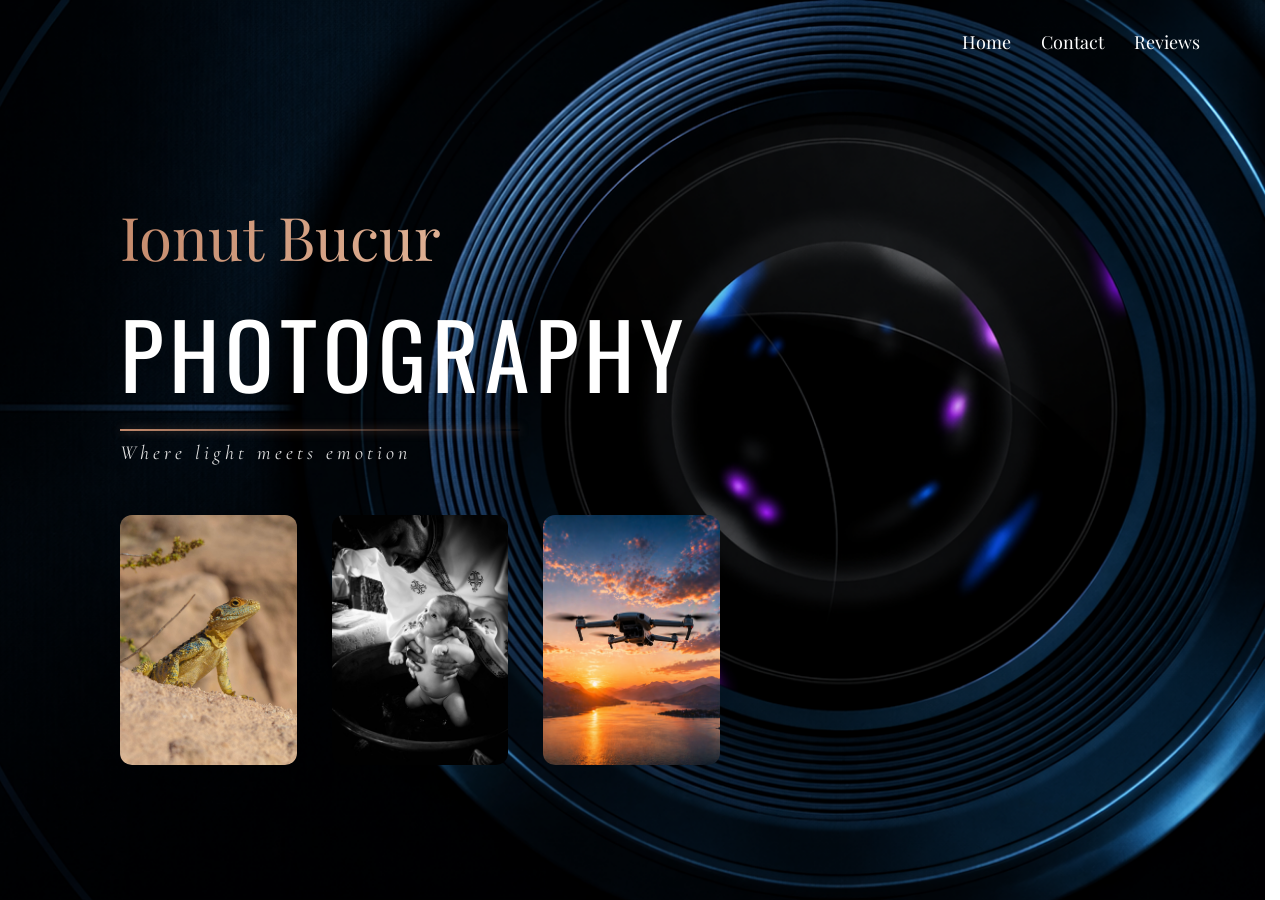
<file: index.html>
<!DOCTYPE html>
<html lang="ro">
<head>
<meta charset="UTF-8">
<meta name="viewport" content="width=device-width, initial-scale=1.0">

<title>Ionut Bucur Photography</title>

<meta property="og:title" content="Ionut Bucur Photography">
<meta property="og:description" content="Professional photography – landscapes, events & drone footage">
<meta property="og:image" content="https://ionutb94.github.io/ionutbucurphotography/preview.jpg">
<meta property="og:url" content="https://ionutb94.github.io/ionutbucurphotography/">
<meta property="og:type" content="website">

<meta name="twitter:card" content="summary_large_image">

<link rel="icon" type="image/png" href="favicon.png">
<link rel="apple-touch-icon" href="favicon.png">

<link href="https://fonts.googleapis.com/css2?family=Playfair+Display:wght@700&family=Oswald:wght@700&family=Cormorant+Garamond:ital@1&display=swap" rel="stylesheet">

<style>

html {
    scrollbar-gutter: stable;
}

body {
    overflow-y: scroll;
}

body {
    margin: 0;
    background: url("fundal.jpg") no-repeat right center;
    background-size: cover;
    color: white;
    overflow-x: hidden;
}

/* HERO */
.hero {
    min-height: 100vh;
    display: flex;
    align-items: center;
    padding-left: 120px;
}

/* NAV */
.nav {
    position: fixed !important;
    top: 30px;
    right: 80px;
    z-index: 9999;
}

.nav a {
    margin-left: 30px;
    color: white;
    text-decoration: none;
    font-family: 'Playfair Display', serif;
    font-size: 18px;
}

/* CONTENT */
.content {
    max-width: 600px;
    margin-top: 60px;
}

/* TITLU */
.title {
    font-family: 'Playfair Display', serif;
    font-size: 60px;
    margin-bottom: 10px;
    background: linear-gradient(90deg, #c58b6d, #f5d0b5);
    -webkit-background-clip: text;
    -webkit-text-fill-color: transparent;
}

.subtitle {
    font-family: 'Oswald', sans-serif;
    font-size: 90px;
    letter-spacing: 6px;
}

/* LINE */
.line {
    width: 400px; /* mai lungă */
    height: 2px;
    background: linear-gradient(to right, #c58b6d, rgba(197,139,109,0));
    margin: 10px 0 10px 0; /* MUTĂ LINIA MAI SUS */
    box-shadow: 0 0 10px rgba(197,139,109,0.5);
}

/* TAGLINE */
.tagline {
    font-family: 'Cormorant Garamond', serif;
    font-style: italic;
    letter-spacing: 4px;
    font-size: 20px;
    color: #ddd;
}

/* CATEGORIES */
.categories {
    display: flex;
    gap: 35px;
    margin-top: 50px;
}

/* CARD */
.card {
    position: relative;
    width: 350px;
    height: 250px;
    overflow: hidden;
    border-radius: 12px;
    cursor: pointer;
}

.card img {
    width: 100%;
    height: 100%;
    object-fit: cover;
    transition: 0.4s;
}

.overlay {
    position: absolute;
    bottom: 0;
    width: 100%;
    padding: 12px;
    background: linear-gradient(to top, rgba(0,0,0,0.85), transparent);
    opacity: 0;
    transition: 0.4s;
}

.card:hover img {
    transform: scale(1.1);
}

.card:hover .overlay {
    opacity: 1;
}

/* 📱 MOBILE */
@media (max-width: 768px) {

    .hero {
        padding-left: 20px;
        padding-right: 20px;
        padding-top: 100px;
        align-items: flex-start;
    }

    .nav {
        right: 20px;
        top: 20px;
    }

    .nav a {
        font-size: 16px;
        margin-left: 15px;
    }

    .categories {
        flex-direction: column;
    }

    .card {
        width: 100%;
        max-width: 320px;
        height: 200px;
    }

    .title {
        font-size: 40px;
    }

    .subtitle {
        font-size: 50px;
    }

    /* 🔥 ASTA E IMPORTANT */
    body {
        background-position: center center;
    }

}

/* HAMBURGER */
.menu-toggle {
    display: none;
    font-size: 28px;
    cursor: pointer;
}

/* NAV LINKS */
.nav-links {
    display: flex;
}

/* MOBILE */
@media (max-width: 768px) {

    .menu-toggle {
        display: block;
        color: white;
    }

    .nav-links {
        position: absolute;
        top: 60px;
        right: 0;
        background: rgba(0,0,0,0.9);
        width: 200px;
        flex-direction: column;
        text-align: right;
        padding: 20px;
        display: none;
    }

    .nav-links a {
        display: block;
        margin: 15px 0;
    }
    
    .overlay {
        opacity: 1 !important;
        background: linear-gradient(to top, rgba(0,0,0,0.9), transparent);
        font-size: 16px;
        padding: 15px;
    }
}

</style>
</head>

<body>

<div class="nav">

    <div class="menu-toggle" onclick="toggleMenu()">
        ☰
    </div>

    <div class="nav-links" id="navLinks">
        <a href="index.html">Home</a>
        <a href="contact.html">Contact</a>
        <a href="reviews.html">Reviews</a>
    </div>

</div>

<div class="hero">

<div class="content">

<div class="title">Ionut Bucur</div>
<div class="subtitle">PHOTOGRAPHY</div>

<div class="line"></div>

<div class="tagline">Where light meets emotion</div>

<div class="categories">

<!-- LANDSCAPE -->
<div class="card" onclick="location.href='landscape.html'">
    <img src="land10.jpg">
    <div class="overlay">Landscape Photography</div>
</div>

<!-- EVENTS -->
<div class="card" onclick="location.href='events.html'">
    <img src="event10_1.jpg">
    <div class="overlay">Events Photography</div>
</div>

<!-- DRONE -->
<div class="card" onclick="location.href='drone.html'">
    <img src="drona.jpg">
    <div class="overlay">Drone Footage</div>
</div>

</div>

</div>

</div>

<script>
function toggleMenu() {
    var menu = document.getElementById("navLinks");

    if (menu.style.display === "block") {
        menu.style.display = "none";
    } else {
        menu.style.display = "block";
    }
}
</script>
</script>

</body>
</html>
</file>
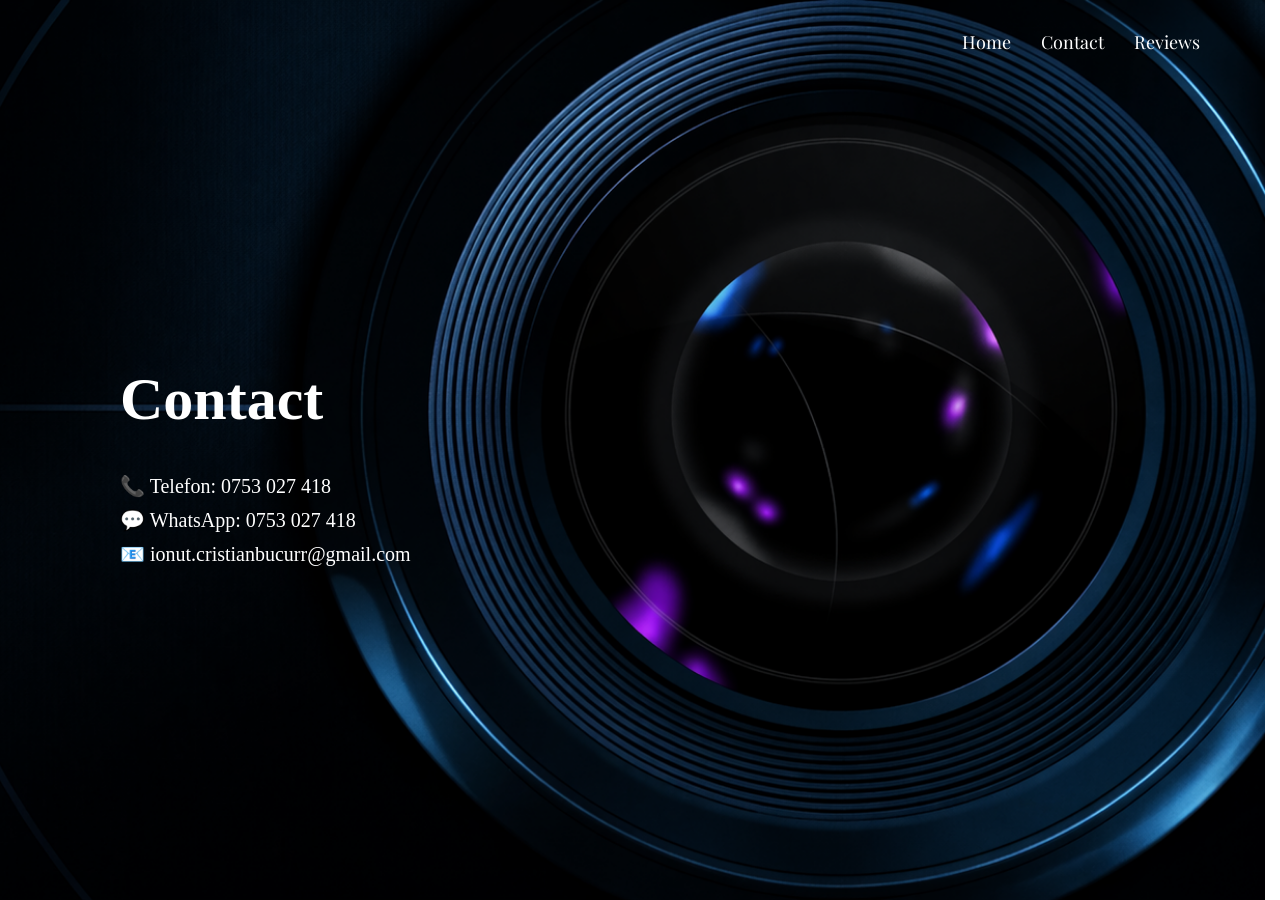
<file: contact.html>
<!DOCTYPE html>
<html lang="ro">
<head>
<meta charset="UTF-8">
<meta name="viewport" content="width=device-width, initial-scale=1.0">

<title>Contact</title>

<link rel="icon" type="image/png" href="favicon.png">
<link rel="apple-touch-icon" href="favicon.png">

<!-- 🔥 FONTURI IDENTICE -->
<link href="https://fonts.googleapis.com/css2?family=Playfair+Display:wght@700&family=Oswald:wght@700&family=Cormorant+Garamond:ital@1&display=swap" rel="stylesheet">

<style>

html {
    scrollbar-gutter: stable;
}

body {
    overflow-y: scroll;
}

/* FUNDAL */
body {
    margin: 0;
    background: url("fundal.jpg") no-repeat right center;
    background-size: cover;
    color: white;
    overflow-x: hidden;
}

/* HERO */
.hero {
    min-height: 100vh;
    display: flex;
    align-items: center;
    padding-left: 120px;
}

/* 🔥 NAV IDENTIC CU INDEX */
.nav {
    position: fixed !important;
    top: 30px;
    right: 80px;
    z-index: 9999;
}

.nav a {
    margin-left: 30px;
    color: white;
    text-decoration: none;
    font-family: 'Playfair Display', serif;
    font-size: 18px;
}

/* CONTENT */
.content {
    max-width: 600px;
}

h1 {
    font-size: 60px;
}

p {
    font-size: 20px;
    margin: 10px 0;
}

/* 📱 MOBILE */
@media (max-width: 768px) {

    .hero {
        padding-left: 20px;
        padding-right: 20px;
        padding-top: 100px;
        align-items: flex-start;
    }

    .nav {
        right: 20px;
        top: 20px;
    }

    .nav a {
        font-size: 16px;
        margin-left: 15px;
    }

    h1 {
        font-size: 40px;
    }

    p {
        font-size: 18px;
    }

}

/* HAMBURGER */
.menu-toggle {
    display: none;
    font-size: 28px;
    cursor: pointer;
}

/* NAV LINKS */
.nav-links {
    display: flex;
}

/* MOBILE */
@media (max-width: 768px) {

    .menu-toggle {
        display: block;
        color: white;
    }

    .nav-links {
    position: absolute;
    top: 60px;
    right: 0;
    background: rgba(0,0,0,0.9);
    width: 200px;
    flex-direction: column;
    text-align: right;
    padding: 20px;
    display: none;
}

    .nav-links a {
        display: block;
        margin: 15px 0;
    }

}

</style>
</head>

<body>

<div class="nav">

    <div class="menu-toggle" onclick="toggleMenu()">
        ☰
    </div>

    <div class="nav-links" id="navLinks">
        <a href="index.html">Home</a>
        <a href="contact.html">Contact</a>
        <a href="reviews.html">Reviews</a>
    </div>

</div>

<div class="hero">

<div class="content">
    <h1>Contact</h1>
    <p>📞 Telefon: 0753 027 418</p>
    <p>💬 WhatsApp: 0753 027 418</p>
    <p>📧 ionut.cristianbucurr@gmail.com</p>
</div>

</div>

<script>
function toggleMenu() {
    var menu = document.getElementById("navLinks");

    if (menu.style.display === "block") {
        menu.style.display = "none";
    } else {
        menu.style.display = "block";
    }
}
</script>
</script>

</body>
</html>
</file>
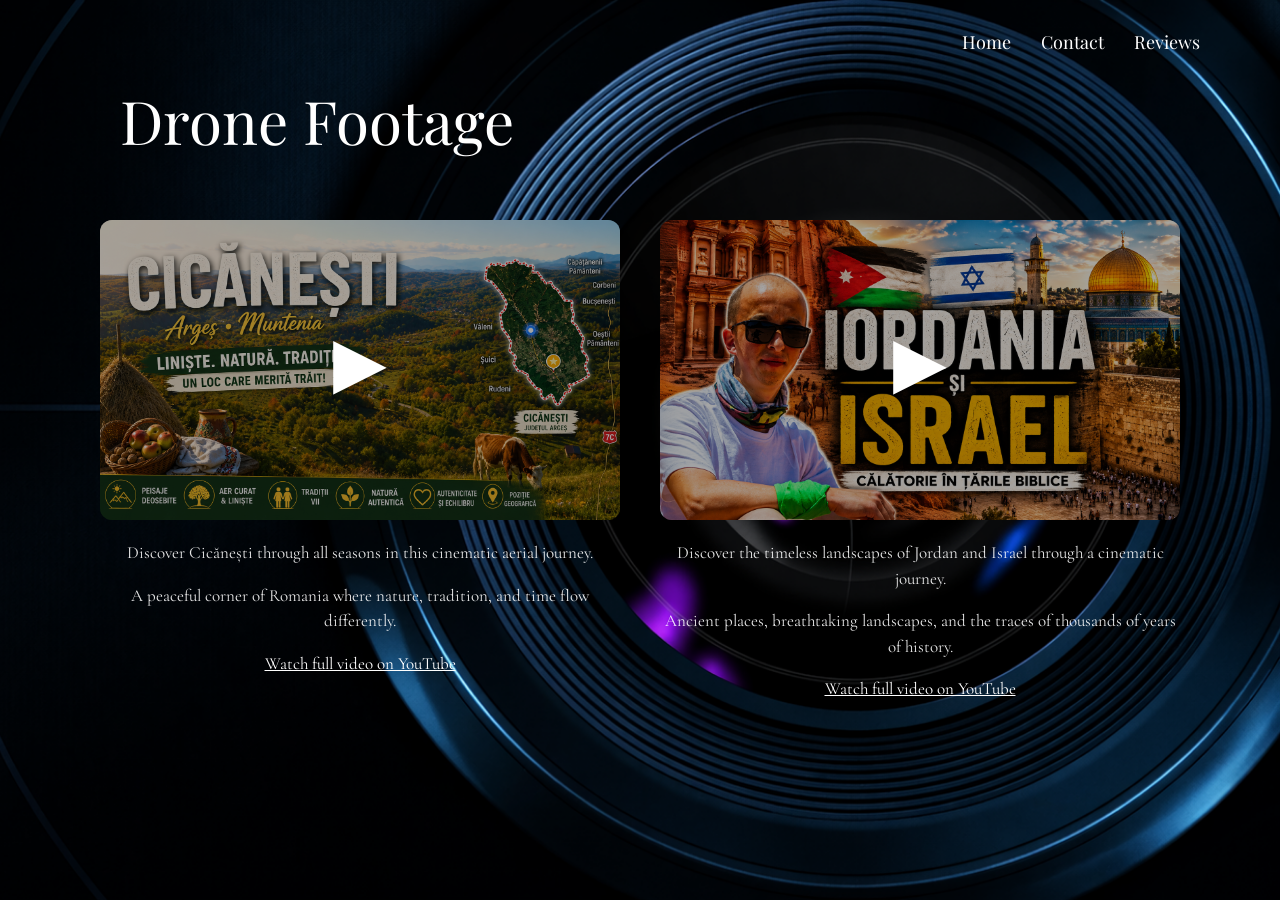
<file: drone.html>
<!DOCTYPE html>
<html lang="ro">
<head>
<meta charset="UTF-8">
<meta name="viewport" content="width=device-width, initial-scale=1.0">

<title>Drone Footage</title>

<link rel="icon" type="image/png" href="favicon.png">
<link rel="apple-touch-icon" href="favicon.png">

<link href="https://fonts.googleapis.com/css2?family=Playfair+Display:wght@700&family=Oswald:wght@700&family=Cormorant+Garamond:ital@1&display=swap" rel="stylesheet">

<style>

/* 🔥 FUNDAL FIX */
.bg {
    position: fixed;
    top: 0;
    left: 0;
    width: 100%;
    height: 100%;
    background: url("fundal.jpg") no-repeat right center;
    background-size: cover;
    z-index: -1;
}

/* BODY */
body {
    margin: 0;
    color: white;
    overflow-x: hidden;
    overflow-y: scroll;
}

/* NAV */
.nav {
    position: fixed !important;
    top: 30px;
    right: 80px;
    z-index: 9999;
}

.nav a {
    margin-left: 30px;
    color: white;
    text-decoration: none;
    font-family: 'Playfair Display', serif;
    font-size: 18px;
}

/* TITLU */
.title {
    font-family: 'Playfair Display', serif;
    font-size: 60px;
    margin: 80px 0 20px 120px; /* REDUS */
}

/* VIDEO CONTAINER */
.video-container {
    display: flex;
    justify-content: center;
    margin-top: 40px; /* REDUS */
}

/* VIDEO CARD */
.video-card {
    position: relative;
    width: 520px;   /* REDUS */
    height: 300px;  /* REDUS */
    border-radius: 12px;
    overflow: hidden;
    cursor: pointer;
    transition: 0.3s;
}

.video-card:hover {
    transform: scale(1.03);
}

/* IMAGINE */
.video-card img {
    width: 100%;
    height: 100%;
    object-fit: cover;
}

/* OVERLAY */
.video-card::after {
    content: "";
    position: absolute;
    width: 100%;
    height: 100%;
    background: rgba(0,0,0,0.35);
    top: 0;
    left: 0;
}

/* PLAY BUTTON */
.play-btn {
    position: absolute;
    top: 50%;
    left: 50%;
    transform: translate(-50%, -60%);
    font-size: 70px; /* ușor redus */
    color: white;
    z-index: 2;
}

/* TEXT */
.video-text {
    position: absolute;
    bottom: 15px;
    left: 50%;
    transform: translateX(-50%);
    font-family: 'Oswald', sans-serif;
    letter-spacing: 2px;
    font-size: 14px;
    z-index: 2;
}

/* DESCRIERE */
.description {
    max-width: 700px;
    margin: 20px auto;
    font-family: 'Cormorant Garamond', serif;
    font-size: 17px;
    line-height: 1.5;
    text-align: center;
    color: rgba(255,255,255,0.9);
}

.description a {
    color: white;
    text-decoration: underline;
}

/* VIDEOURI DESKTOP */
.videos-wrapper {
    display: flex;
    justify-content: center;
    gap: 40px;
}

.video-item {
    width: 520px;
}

.video-item .video-container {
    margin-top: 40px;
}

/* MOBILE */
@media (max-width: 768px) {

    .nav {
        right: 20px;
        top: 20px;
    }

    .nav a {
        font-size: 16px;
        margin-left: 15px;
    }

    .title {
        font-size: 40px;
        margin: 80px 20px 20px 20px;
    }

    .video-card {
        width: 90%;
        height: 220px;
    }

    .videos-wrapper {
        flex-direction: column;
        align-items: center;
        gap: 20px;
    }

    .video-item {
        width: 100%;
    }

}

/* HAMBURGER */
.menu-toggle {
    display: none;
    font-size: 28px;
    cursor: pointer;
}

/* NAV LINKS */
.nav-links {
    display: flex;
}

/* MOBILE NAV */
@media (max-width: 768px) {

    .menu-toggle {
        display: block;
        color: white;
    }

    .nav-links {
        position: absolute;
        top: 60px;
        right: 0;
        background: rgba(0,0,0,0.9);
        width: 200px;
        flex-direction: column;
        text-align: right;
        padding: 20px;
        display: none;
    }

    .nav-links a {
        display: block;
        margin: 15px 0;
    }

}

</style>
</head>

<body>

<!-- FUNDAL -->
<div class="bg"></div>

<!-- NAV -->
<div class="nav">

    <div class="menu-toggle" onclick="toggleMenu()">
        ☰
    </div>

    <div class="nav-links" id="navLinks">
        <a href="index.html">Home</a>
        <a href="contact.html">Contact</a>
        <a href="reviews.html">Reviews</a>
    </div>

</div>

<!-- TITLU -->
<div class="title">Drone Footage</div>

<!-- VIDEOURI -->
<div class="videos-wrapper">

    <!-- PRIMUL VIDEO -->
    <div class="video-item">

        <div class="video-container">

            <div class="video-card" onclick="window.open('https://www.youtube.com/watch?v=Re9wwhwZrpI', '_blank')">
                <img src="cicanesti.jpg">
                <div class="play-btn">▶</div>
            </div>

        </div>

        <div class="description">
            <p>
                Discover Cicănești through all seasons in this cinematic aerial journey.
            </p>

            <p>
                A peaceful corner of Romania where nature, tradition, and time flow differently.
            </p>

            <p>
                <a href="https://www.youtube.com/watch?v=i9PctIHzzic" target="_blank">
                    Watch full video on YouTube
                </a>
            </p>
        </div>

    </div>


    <!-- AL DOILEA VIDEO -->
    <div class="video-item">

        <div class="video-container">

            <div class="video-card" onclick="window.open('https://www.youtube.com/watch?v=bkSD4-agyFs', '_blank')">
                <img src="iordania-israel.jpg">
                <div class="play-btn">▶</div>
            </div>

        </div>

        <div class="description">
            <p>
                Discover the timeless landscapes of Jordan and Israel through a cinematic journey.
            </p>

            <p>
                Ancient places, breathtaking landscapes, and the traces of thousands of years of history.
            </p>

            <p>
                <a href="https://www.youtube.com/watch?v=bkSD4-agyFs" target="_blank">
                    Watch full video on YouTube
                </a>
            </p>
        </div>

    </div>

</div>

<script>
function toggleMenu() {
    var menu = document.getElementById("navLinks");

    if (menu.style.display === "block") {
        menu.style.display = "none";
    } else {
        menu.style.display = "block";
    }
}
</script>

</body>
</html>
</file>
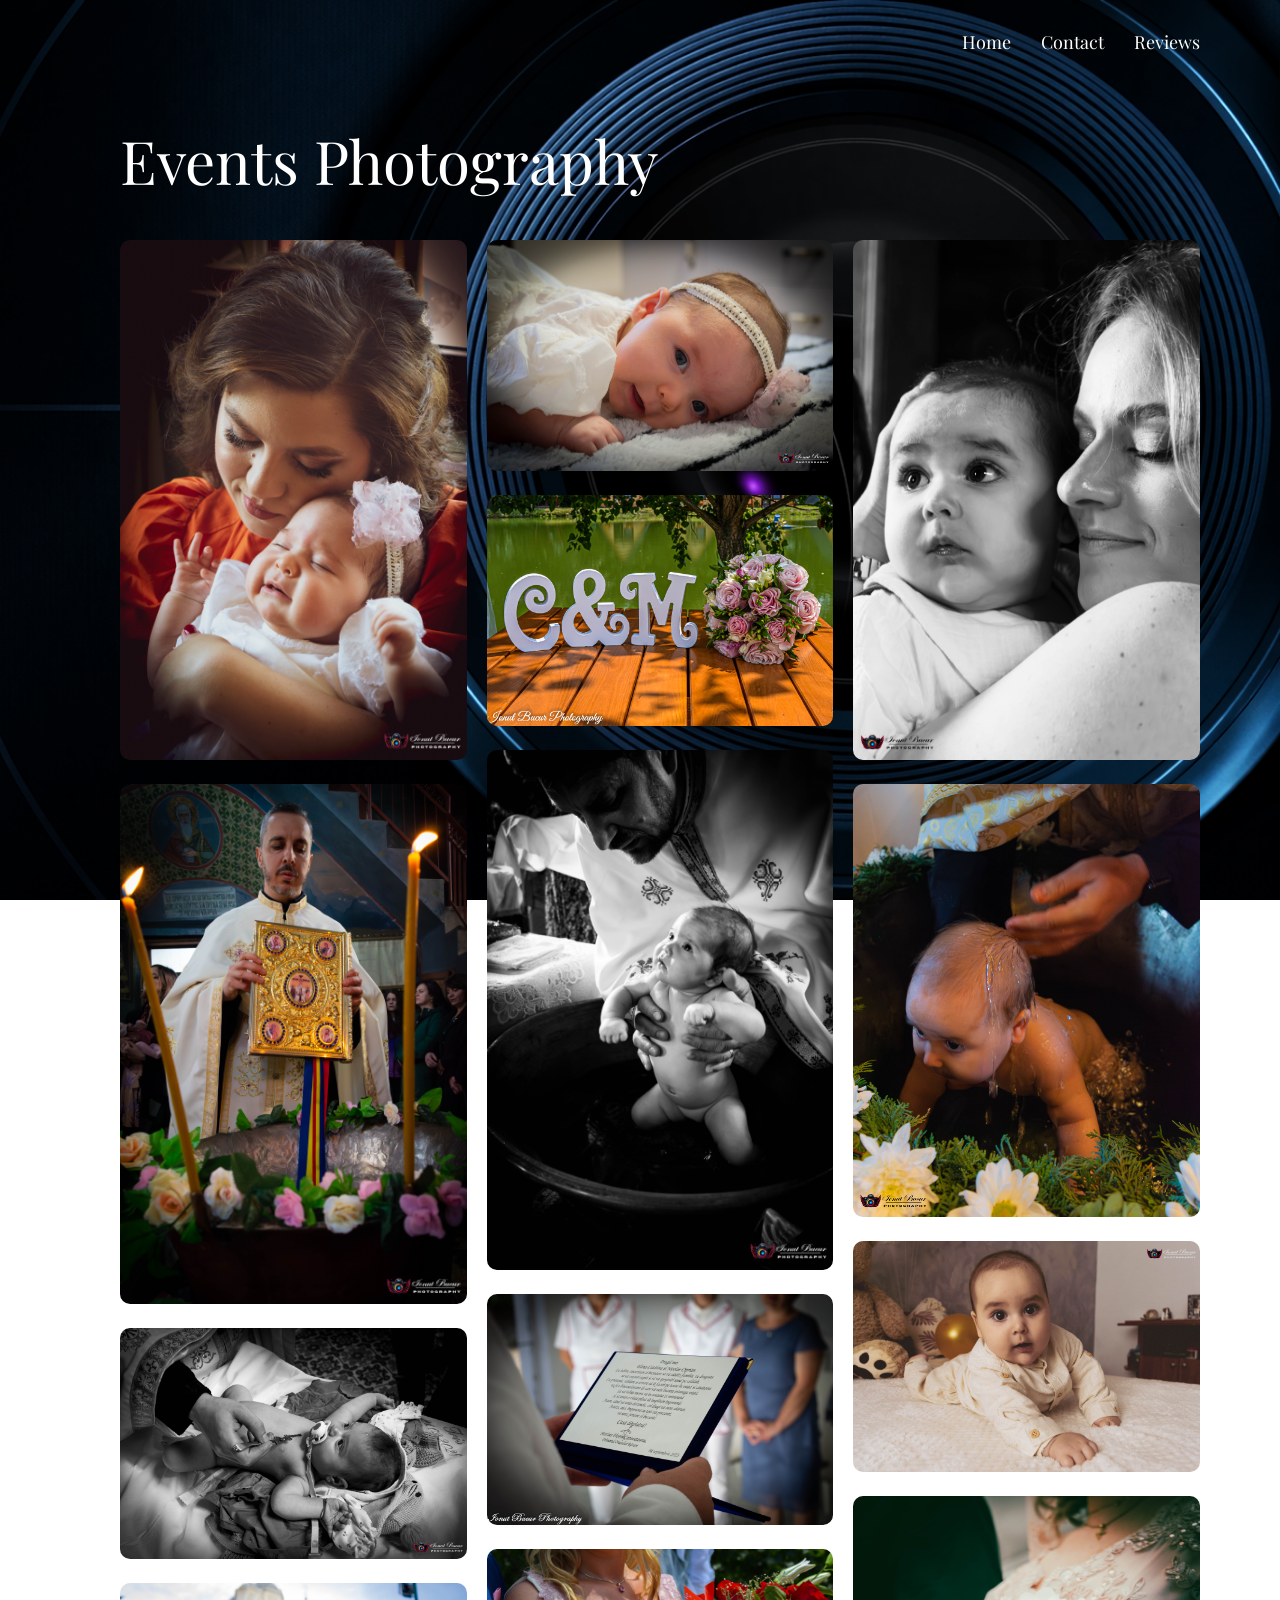
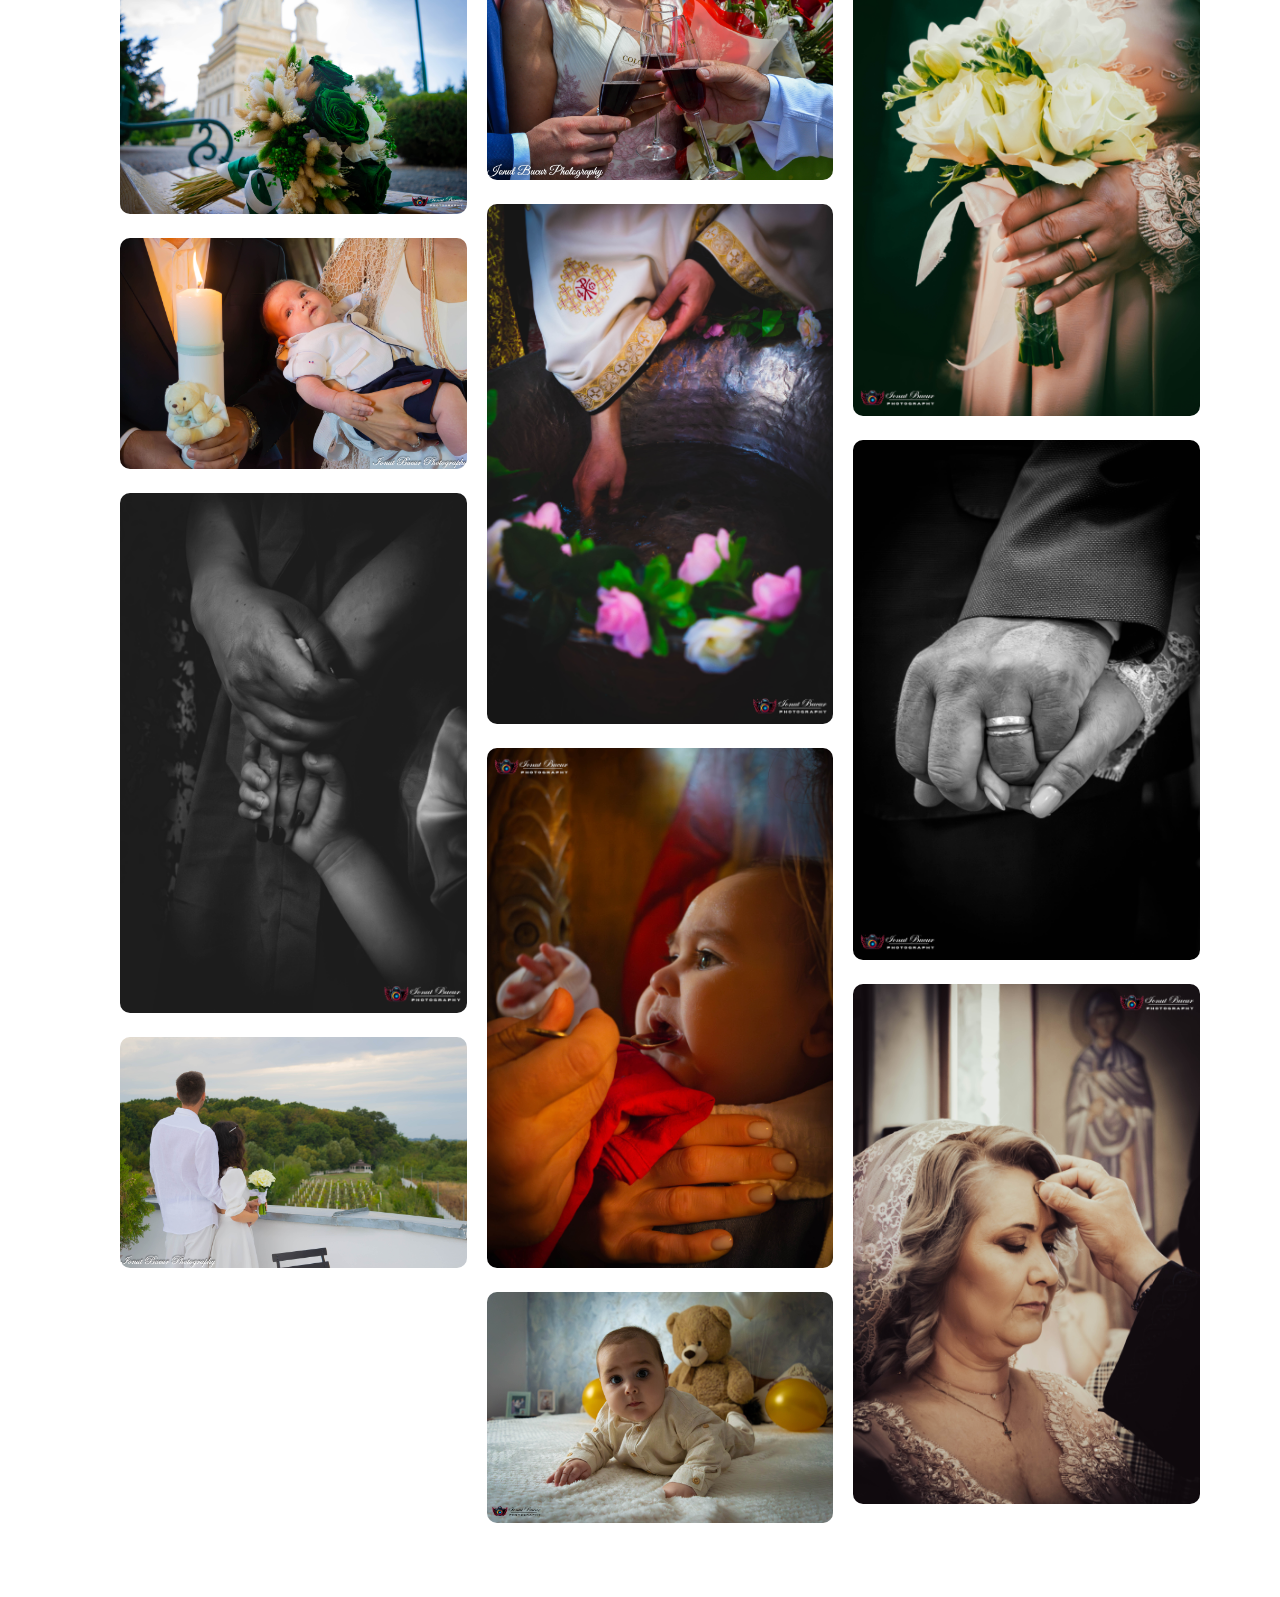
<file: events.html>
<!DOCTYPE html>
<html lang="ro">
<head>
<meta charset="UTF-8">
<meta name="viewport" content="width=device-width, initial-scale=1.0">

<title>Events Photography</title>

<link rel="icon" type="image/png" href="favicon.png">
<link rel="apple-touch-icon" href="favicon.png">

<link href="https://fonts.googleapis.com/css2?family=Playfair+Display:wght@700&family=Oswald:wght@700&family=Cormorant+Garamond:ital@1&display=swap" rel="stylesheet">

<style>

/* 🔥 FUNDAL FIX REAL */
.bg {
    position: fixed;
    top: 0;
    left: 0;
    width: 100%;
    height: 100%;
    background: url("fundal.jpg") no-repeat right center;
    background-size: cover;
    z-index: -1;
}

/* BODY CURAT */
body {
    margin: 0;
    color: white;
    overflow-x: hidden;
    overflow-y: scroll;
}

/* NAV IDENTIC */
.nav {
    position: fixed;
    top: 30px;
    right: 80px;
    z-index: 1000;
}

.nav a {
    margin-left: 30px;
    color: white;
    text-decoration: none;
    font-family: 'Playfair Display', serif;
    font-size: 18px;
}

/* TITLU */
.title {
    font-family: 'Playfair Display', serif;
    font-size: 60px;
    margin: 120px 0 40px 120px;
}

/* GALERIE */
.gallery {
    column-count: 3;
    column-gap: 20px;
    padding: 0 80px 50px 120px;
}

.gallery img {
    width: 100%;
    margin-bottom: 20px;
    border-radius: 10px;
    cursor: pointer;
    transition: 0.3s;
}

.gallery img:hover {
    transform: scale(1.03);
}

/* LIGHTBOX */
.lightbox {
    display: none;
    position: fixed;
    z-index: 999;
    left: 0;
    top: 0;
    width: 100%;
    height: 100%;
    background: rgba(0,0,0,0.95);
}

.lightbox img {
    margin: auto;
    display: block;
    max-width: 90%;
    max-height: 80%;
    margin-top: 60px;
}

.close {
    position: absolute;
    top: 20px;
    right: 40px;
    font-size: 40px;
    cursor: pointer;
}

.prev, .next {
    position: absolute;
    top: 50%;
    font-size: 40px;
    cursor: pointer;
    padding: 10px;
}

.prev { left: 20px; }
.next { right: 20px; }

/* MOBILE */
@media (max-width: 768px) {

    .nav {
        right: 20px;
        top: 20px;
    }

    .nav a {
        font-size: 16px;
        margin-left: 15px;
    }

    .title {
        font-size: 40px;
        margin: 100px 20px 30px 20px;
    }

    .gallery {
        column-count: 1;
        padding: 0 20px 40px 20px;
    }

}

.menu-toggle {
    display: none;
    font-size: 28px;
    cursor: pointer;
}

.nav-links {
    display: flex;
}

@media (max-width: 768px) {

    .menu-toggle {
        display: block;
        color: white;
    }

    .nav-links {
        position: absolute;
        top: 60px;
        right: 0;
        background: rgba(0,0,0,0.9);
        width: 200px;
        flex-direction: column;
        text-align: right;
        padding: 20px;
        display: none;
    }

    .nav-links a {
        display: block;
        margin: 15px 0;
    }

}

</style>
</head>

<body>

<!-- 🔥 FUNDAL -->
<div class="bg"></div>

<!-- NAV -->
<div class="nav">

    <div class="menu-toggle" onclick="toggleMenu()">
        ☰
    </div>

    <div class="nav-links" id="navLinks">
        <a href="index.html">Home</a>
        <a href="contact.html">Contact</a>
        <a href="reviews.html">Reviews</a>
    </div>

</div>

<!-- TITLU -->
<div class="title">Events Photography</div>

<!-- GALERIE -->
<div class="gallery">

<img src="images/events/event1.jpg" onclick="openLightbox(0)">
<img src="images/events/event2.jpg" onclick="openLightbox(1)">
<img src="images/events/event3.jpg" onclick="openLightbox(2)">
<img src="images/events/event4.jpg" onclick="openLightbox(3)">
<img src="images/events/event5.jpg" onclick="openLightbox(4)">
<img src="images/events/event6.jpg" onclick="openLightbox(5)">
<img src="images/events/event7.jpg" onclick="openLightbox(6)">
<img src="images/events/event8.jpg" onclick="openLightbox(7)">
<img src="images/events/event9.jpg" onclick="openLightbox(8)">
<img src="images/events/event10.jpg" onclick="openLightbox(9)">
<img src="images/events/event11.jpg" onclick="openLightbox(10)">
<img src="images/events/event12.jpg" onclick="openLightbox(11)">
<img src="images/events/event13.jpg" onclick="openLightbox(12)">
<img src="images/events/event14.jpg" onclick="openLightbox(13)">
<img src="images/events/event15.jpg" onclick="openLightbox(14)">
<img src="images/events/event16.jpg" onclick="openLightbox(15)">
<img src="images/events/event17.jpg" onclick="openLightbox(16)">
<img src="images/events/event18.jpg" onclick="openLightbox(17)">
<img src="images/events/event19.jpg" onclick="openLightbox(18)">
<img src="images/events/event20.jpg" onclick="openLightbox(19)">
<img src="images/events/event21.jpg" onclick="openLightbox(20)">

</div>

<!-- LIGHTBOX -->
<div class="lightbox" id="lightbox">
    <span class="close" onclick="closeLightbox()">&times;</span>
    <span class="prev" onclick="changeSlide(-1)">&#10094;</span>
    <img id="lightbox-img">
    <span class="next" onclick="changeSlide(1)">&#10095;</span>
</div>

<script>

let images = [
"images/events/event1.jpg",
"images/events/event2.jpg",
"images/events/event3.jpg",
"images/events/event4.jpg",
"images/events/event5.jpg",
"images/events/event6.jpg",
"images/events/event7.jpg",
"images/events/event8.jpg",
"images/events/event9.jpg",
"images/events/event10.jpg",
"images/events/event11.jpg",
"images/events/event12.jpg",
"images/events/event13.jpg"
];

let current = 0;

function openLightbox(index) {
    current = index;
    document.getElementById("lightbox").style.display = "block";
    document.getElementById("lightbox-img").src = images[current];
}

function closeLightbox() {
    document.getElementById("lightbox").style.display = "none";
}

function changeSlide(n) {
    current += n;

    if (current < 0) current = images.length - 1;
    if (current >= images.length) current = 0;

    document.getElementById("lightbox-img").src = images[current];
}

function toggleMenu() {
    var menu = document.getElementById("navLinks");

    if (menu.style.display === "block") {
        menu.style.display = "none";
    } else {
        menu.style.display = "block";
    }
}

</script>

</body>
</html>
</file>
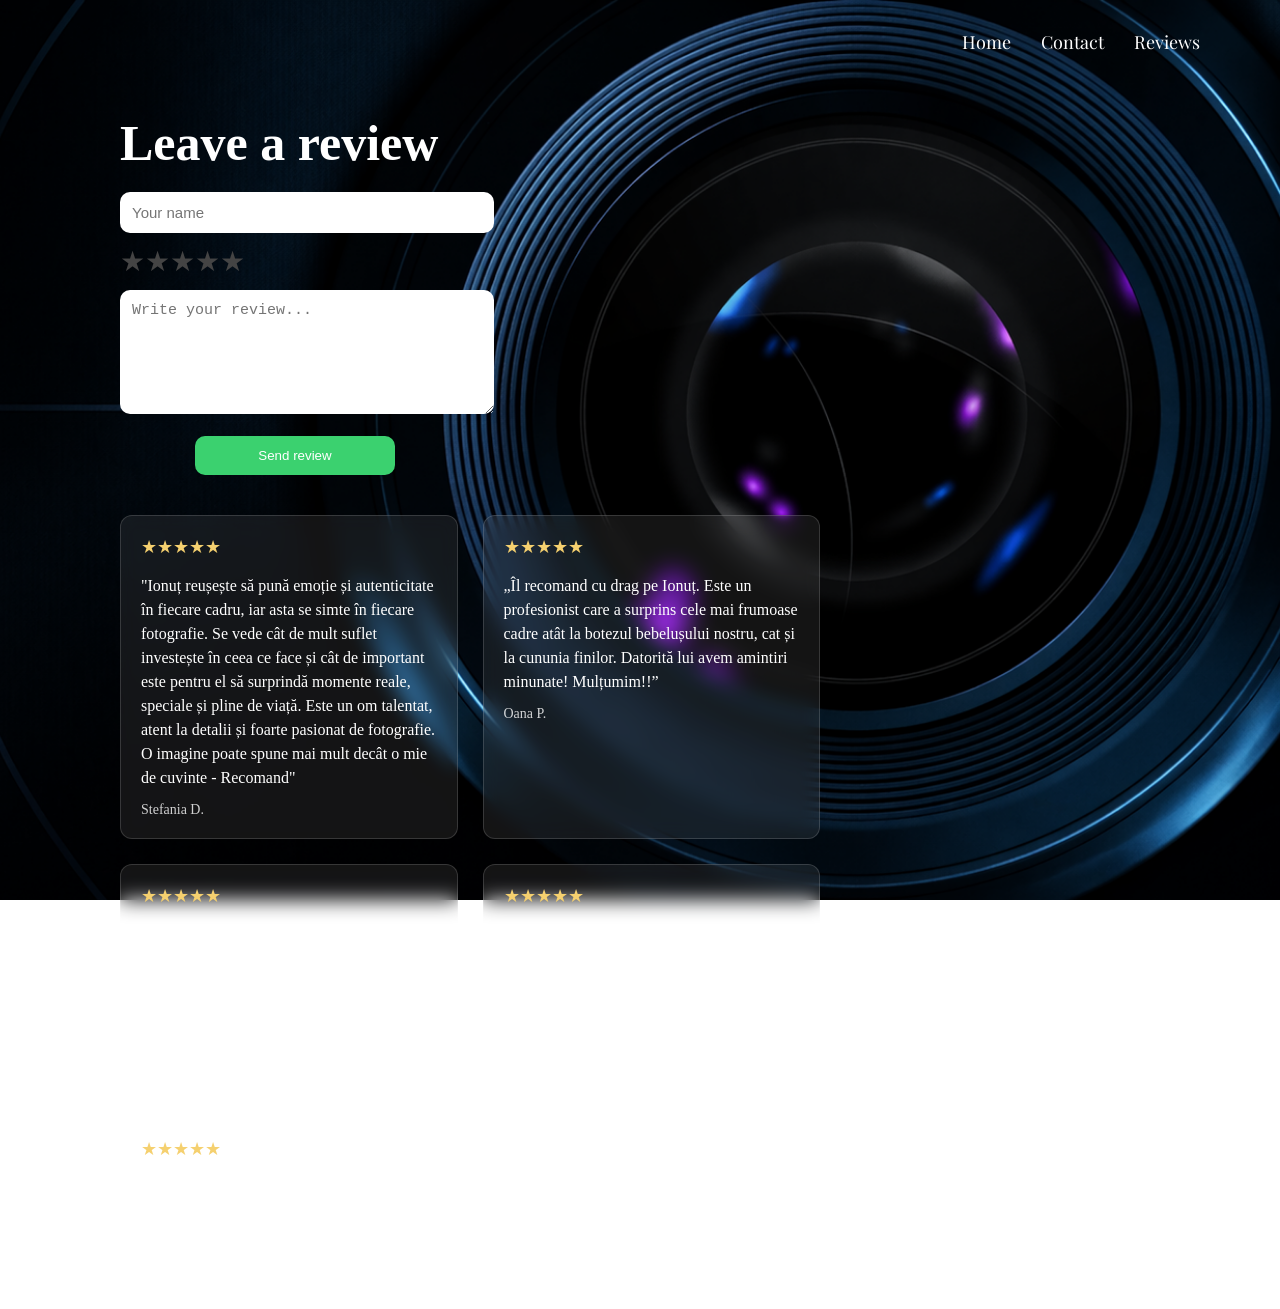
<file: reviews.html>
<!DOCTYPE html>
<html lang="ro">
<head>
<meta charset="UTF-8">
<meta name="viewport" content="width=device-width, initial-scale=1.0">

<title>Reviews</title>

<link rel="icon" type="image/png" href="favicon.png">
<link rel="apple-touch-icon" href="favicon.png">

<link href="https://fonts.googleapis.com/css2?family=Playfair+Display:wght@700&family=Oswald:wght@700&family=Cormorant+Garamond:ital@1&display=swap" rel="stylesheet">

<style>

html {
    scrollbar-gutter: stable;
}

body {
    overflow-y: scroll;
    margin: 0;
    color: white;
    overflow-x: hidden;
}

/* BACKGROUND */
.bg {
    position: fixed;
    top: 0;
    left: 0;
    width: 100%;
    height: 100%;
    background: url("fundal.jpg") no-repeat right center;
    background-size: cover;
    z-index: -1;
}

/* NAV */
.nav {
    position: fixed;
    top: 30px;
    right: 80px;
    z-index: 9999;
}

.nav a {
    margin-left: 30px;
    color: white;
    text-decoration: none;
    font-family: 'Playfair Display', serif;
    font-size: 18px;
}

/* HERO */
.hero {
    min-height: 100vh;
    display: flex;
    align-items: flex-start;
    padding: 80px 0 60px 120px;
}

/* CONTENT */
.content {
    max-width: 700px;
}

/* TITLU */
h1 {
    font-size: 50px;
    margin-bottom: 20px;
}

/* FORM */
form {
    display: flex;
    flex-direction: column;
    gap: 12px;
    margin-bottom: 30px;
    max-width: 350px;
}

input, textarea {
    width: 100%;
    padding: 12px;
    border-radius: 10px;
    border: none;
    font-size: 15px;
}

textarea {
    height: 100px;
}

/* STELE */
.stars {
    display: flex;
    flex-direction: row-reverse;
    justify-content: flex-end;
    font-size: 28px;
}

.stars input {
    display: none;
}

.stars label {
    color: #444;
    cursor: pointer;
}

.stars label:hover,
.stars label:hover ~ label {
    color: #ffd700;
}

.stars input:checked ~ label {
    color: #ffd700;
}

/* BUTON */
button {
    width: 200px;
    padding: 12px;
    background: #3bd16f;
    border: none;
    color: white;
    border-radius: 10px;
    margin: 10px auto;
}

/* 🔥 REVIEW CARDS (LIGHT GLASS) */
.reviews-container {
    display: grid;
    grid-template-columns: repeat(2, 1fr);
    gap: 25px;
}

.review {
    background: rgba(255,255,255,0.08);
    padding: 20px;
    border-radius: 12px;
    backdrop-filter: blur(10px);
    border: 1px solid rgba(255,255,255,0.15);
    transition: 0.3s;
}

.review:hover {
    transform: translateY(-5px);
    background: rgba(255,255,255,0.12);
}

.review .stars {
    font-size: 18px;
    color: #f5d06f;
    margin-bottom: 10px;
}

.review p {
    font-size: 16px;
    line-height: 1.5;
    margin-bottom: 10px;
}

.review span {
    font-size: 14px;
    opacity: 0.8;
}

/* MOBILE */
@media (max-width: 768px) {

    .hero {
        padding: 80px 20px;
    }

    .nav {
        right: 20px;
        top: 20px;
    }

    .reviews-container {
        grid-template-columns: 1fr;
    }

    h1 {
        font-size: 35px;
    }

}

/* HAMBURGER */
.menu-toggle {
    display: none;
    font-size: 28px;
    cursor: pointer;
}

.nav-links {
    display: flex;
}

@media (max-width: 768px) {

    .menu-toggle {
        display: block;
        color: white;
    }

    .nav-links {
        position: absolute;
        top: 60px;
        right: 0;
        background: rgba(0,0,0,0.9);
        width: 200px;
        flex-direction: column;
        text-align: right;
        padding: 20px;
        display: none;
    }

    .nav-links a {
        display: block;
        margin: 15px 0;
    }

}

</style>
</head>

<body>

<div class="bg"></div>

<div class="nav">
    <div class="menu-toggle" onclick="toggleMenu()">☰</div>

    <div class="nav-links" id="navLinks">
        <a href="index.html">Home</a>
        <a href="contact.html">Contact</a>
        <a href="reviews.html">Reviews</a>
    </div>
</div>

<div class="hero">
<div class="content">

<h1>Leave a review</h1>

<form onsubmit="addReview(event)" action="https://formspree.io/f/mlgawzqk" method="POST">

<input type="text" id="name" name="name" placeholder="Your name" required>

<div class="stars">
<input type="radio" id="star5" name="rating" value="5" required><label for="star5">★</label>
<input type="radio" id="star4" name="rating" value="4"><label for="star4">★</label>
<input type="radio" id="star3" name="rating" value="3"><label for="star3">★</label>
<input type="radio" id="star2" name="rating" value="2"><label for="star2">★</label>
<input type="radio" id="star1" name="rating" value="1"><label for="star1">★</label>
</div>

<textarea id="reviewText" name="review" placeholder="Write your review..." required></textarea>

<button type="submit">Send review</button>

</form>

<!-- REVIEW-URI -->
<div class="reviews-container">

<div class="review">
    <div class="stars">★★★★★</div>
    <p>
    "Ionuț reușește să pună emoție și autenticitate în fiecare cadru, iar asta se simte în fiecare fotografie. Se vede cât de 
    mult suflet investește în ceea ce face și cât de important este pentru el să surprindă momente reale, speciale și pline de 
    viață. Este un om talentat, atent la detalii și foarte pasionat de fotografie. O imagine poate spune mai mult decât o mie de 
    cuvinte - Recomand"
    </p>
    <span>Stefania D.</span>
</div>
    
<div class="review">
    <div class="stars">★★★★★</div>
    <p>
    „Îl recomand cu drag pe Ionuț. 
    Este un profesionist care a surprins cele mai frumoase cadre atât la botezul bebelușului nostru, cat și la cununia finilor.
    Datorită lui avem amintiri minunate! Mulțumim!!”
    </p>
    <span>Oana P.</span>
</div>
    
<div class="review">
    <div class="stars">★★★★★</div>
    <p>
    „Ionuț ne-a fost alături la două dintre cele mai importante evenimente din viața noastră: ziua în care am spus „da” și botezul fiicei noastre.
    Datorită lui avem amintiri minunate și profesionale.
    Îl recomand cu drag!”
    </p>
    <span>Cătălina B.</span>
</div>

<div class="review">
    <div class="stars">★★★★★</div>
    <p>„Recomand”</p>
    <span>Teodora L.</span>
</div>
    
<div class="review">
    <div class="stars">★★★★★</div>
    <p>„Recomand”</p>
    <span>Beatrice L.</span>
</div>
    
</div>

</div>
</div>

<script>

function toggleMenu() {
    var menu = document.getElementById("navLinks");
    menu.style.display = (menu.style.display === "block") ? "none" : "block";
}

/* 🔥 ADD REVIEW INSTANT */
function addReview(event) {
    event.preventDefault();

    const name = document.getElementById("name").value;
    const text = document.getElementById("reviewText").value;
    const rating = document.querySelector('input[name="rating"]:checked');

    if (!rating) return;

    const stars = "★★★★★".slice(0, rating.value);

    const container = document.querySelector(".reviews-container");

    const newReview = document.createElement("div");
    newReview.classList.add("review");

    newReview.innerHTML = `
        <div class="stars">${stars}</div>
        <p>„${text}”</p>
        <span>— ${name}</span>
    `;

    container.prepend(newReview);

    event.target.submit();
}

</script>

</body>
</html>
</file>
